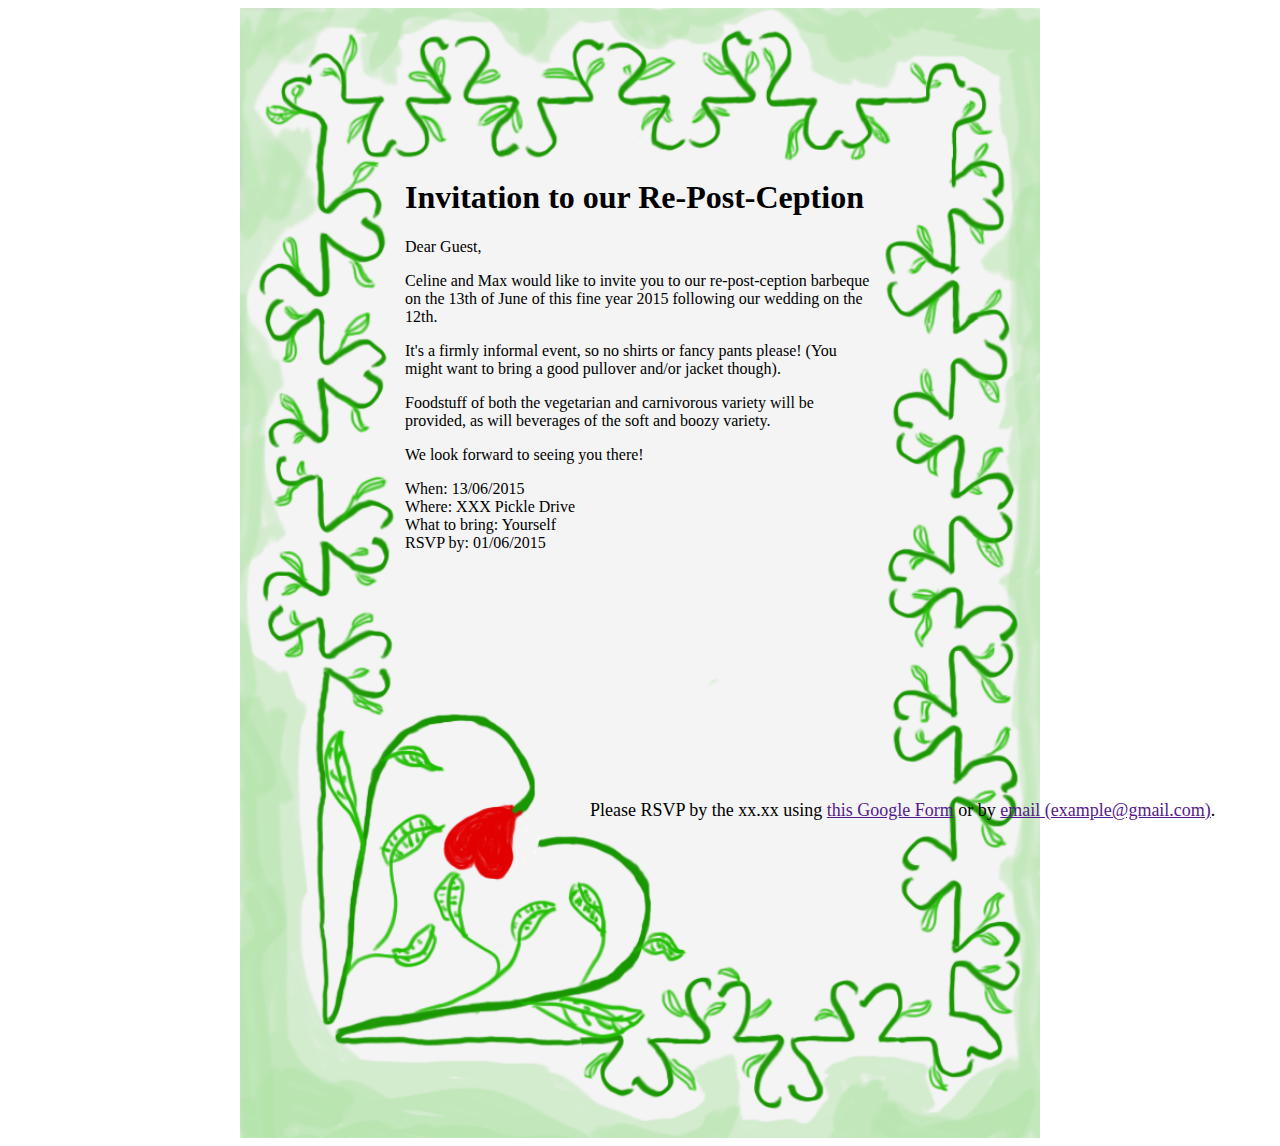
<file: html/index.html>
<html>
    <head>
<!--        <script type="application/javascript" src="https://code.jquery.com/jquery-1.11.3.js"></script>
        <script type="application/javascript" src="js/responsive.js">-->
        <link rel="stylesheet" href="../css/common.css"></link>
    </head>

    <body>
        <div class='content-container'>
            <div class='content'>
                <div class='blurb'>
                    <h1>Invitation to our Re-Post-Ception</h1>
                    <p>Dear Guest,</p> <!-- Replace with guest names if present in URL param -->
                    <p>Celine and Max would like to invite you to our re-post-ception barbeque on the 13th of June of this fine year 2015 following our wedding on the 12th.</p>
                    </p>It's a firmly informal event, so no shirts or fancy pants please! (You might want to bring a good pullover and/or jacket though).</p>
                    <p>Foodstuff of both the vegetarian and carnivorous variety will be provided, as will beverages of the soft and boozy variety.</p>
                    <p>We look forward to seeing you there!</p>
                </div>
                                
                <div class='map'>
<!--
                    <div class='map-placeholder'>
                    </div>
-->
                    <iframe width="450" height="240" frameborder="0" style="border:0"
src="https://www.google.com/maps/embed/v1/place?q=Bullaburra,+New+South+Wales,+Australia&key=AIzaSyAFDLfm0k0l1lopAljoDYqVUP-uY6MrIu4"></iframe>
                </div>
                
                <div class='details'>
                    Please RSVP by the xx.xx using <a href>this Google Form</a> or by <a href>email (example@gmail.com)</a>.
                </div>
                <div class='details2'>
                    <div>When: 13/06/2015</div>
                    <div>Where: XXX Pickle Drive</div>
                    <div>What to bring: Yourself</div>
                    <div>RSVP by: 01/06/2015</div>
                </div>                
            </div>
        </div>
    </body>
</html>
</file>
<file: css/common.css>
body { 

}

.content-container { 
    background-image: url('../img/Invitation2.png');
    background-size: 100%;    
    width: 800px;
    height: 1130px;
    margin: auto;
}

.content { 
    padding-left: 165px;
    padding-right: 165px;
    padding-top: 150px;
    padding-bottom: 50px;
}
.map-placeholder {
    height: 240px; 
    width: 450px;
/*    background-color: blue;*/
    border: 5px red solid;
}

.map {
    position: absolute;
    top: 440px;
    left: 340px;
}

.details {
    font-size: large;
    position: absolute;
    top: 800px;
    left: 590px; 
}
</file>
